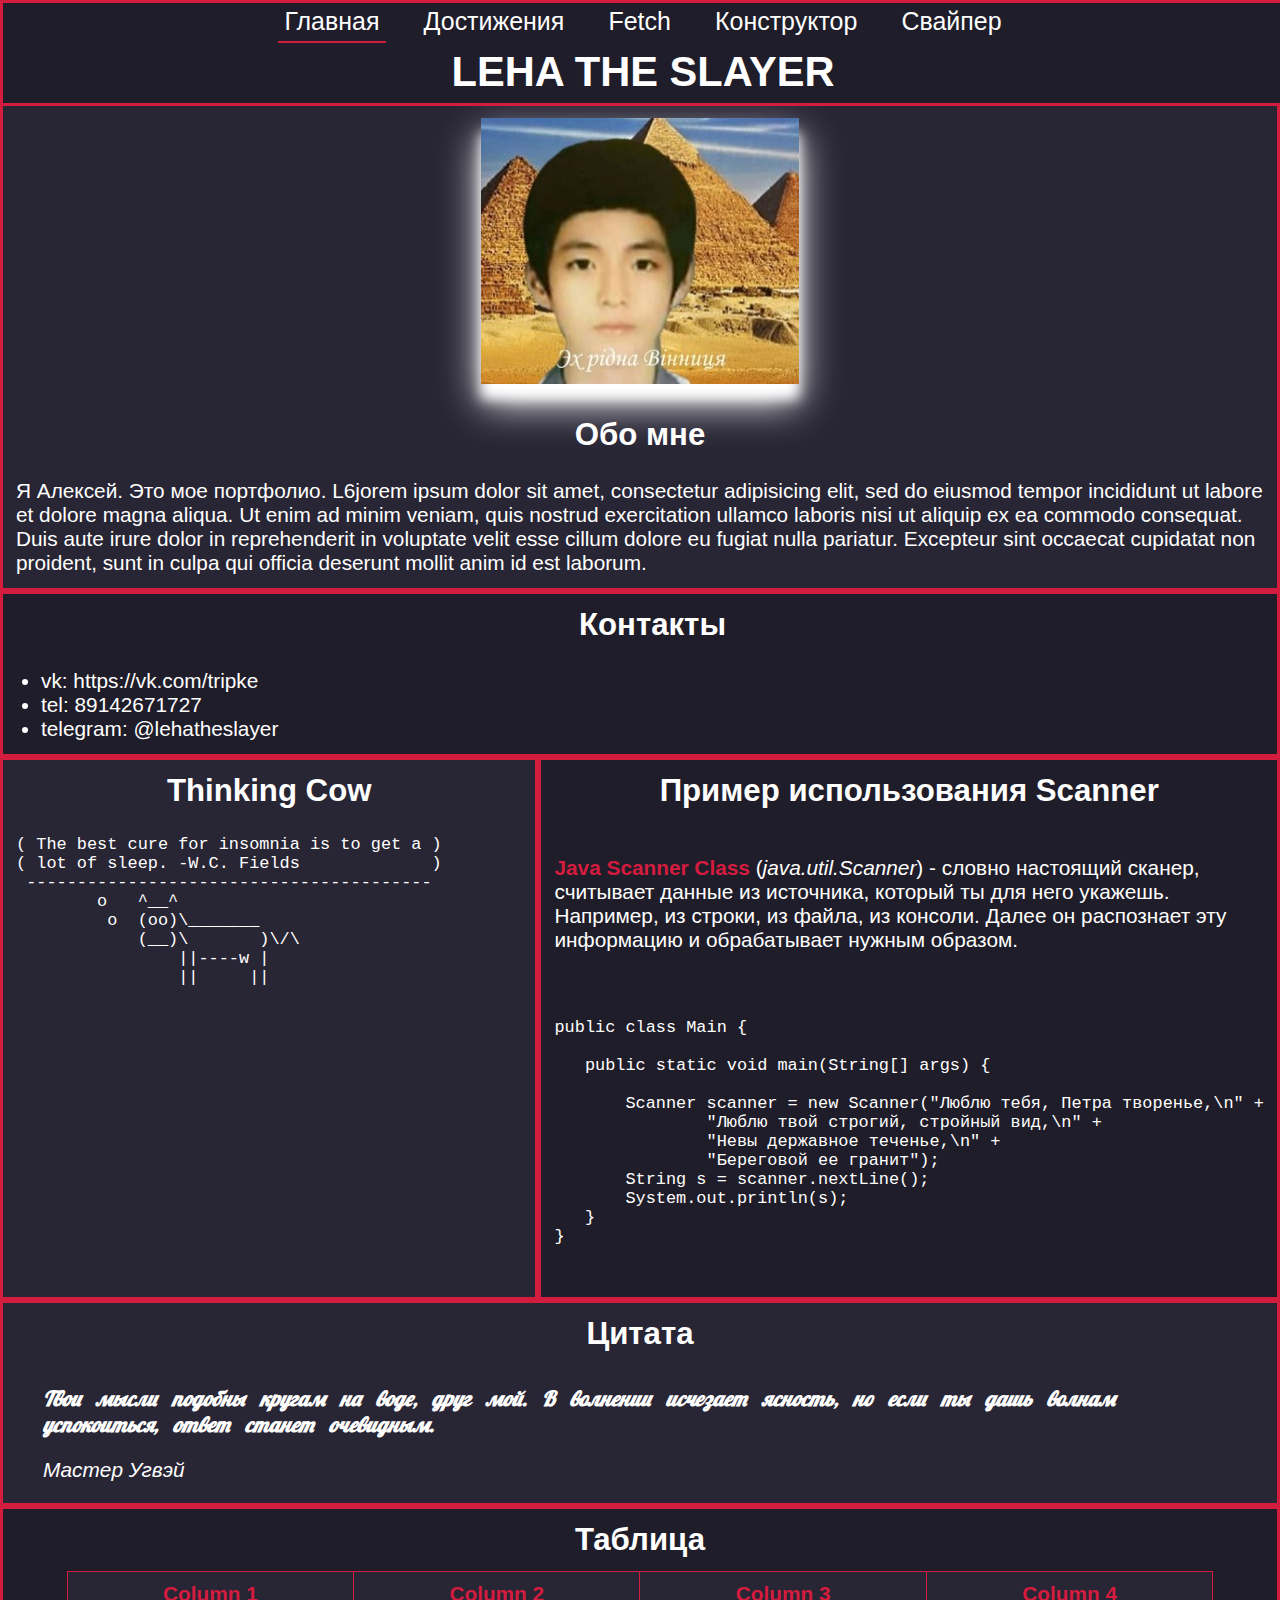
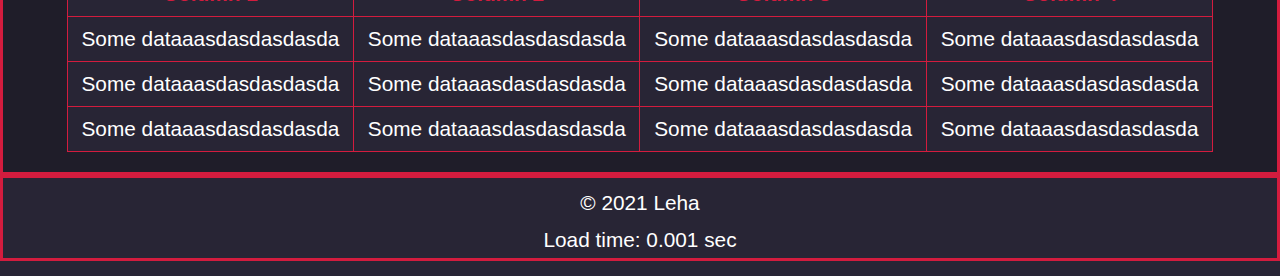
<file: index.html>
<!DOCTYPE html>
<html lang="ru">
   <head>
      <meta charset="utf-8">
      <meta name="keywords" content="портфолио, разработка, программирование, web">
      <meta name="description" content="Портфолио">
      <title>Решетников Алексей</title>
      <script src="scripts/script.js"></script>
      <link rel="stylesheet" href="css/style.css">
      <link rel="stylesheet" href="css/table.css">
      <link rel="preconnect" href="https://fonts.googleapis.com">
      <link rel="preconnect" href="https://fonts.gstatic.com" crossorigin>
      <link href="https://fonts.googleapis.com/css2?family=Lobster&?family=Open+Sans:wght@300&display=swap" rel="stylesheet">
   </head>
   <body>
      <header class="bg_1">
         <div>
            <a class="nav_el" data-nav="nav" href="index.html" id="home">Главная</a>
            <a class="nav_el" data-nav="nav" href="achievements.html" id="achievements">Достижения</a>
            <a class="nav_el" data-nav="nav" href="fetch.html" id="works">Fetch</a>
            <a class="nav_el" data-nav="nav" href="constructor.html" id="constructor">Конструктор</a>
            <a class="nav_el" data-nav="nav" href="swiper.html" id="swiper">Свайпер</a>
         </div>
         <div id="lehatheslayer">
            <h1>LEHA THE SLAYER</h1>
         </div>
      </header>

      <main>
         <section id="about-me" class="bg_2">
            <img src="images/kaifudin.jpg" alt="" class="logo">
            <h2 class="headline">Обо мне</h2>
            <p class="headline">Я Алексей. Это мое портфолио. L6jorem ipsum dolor sit amet, consectetur adipisicing elit, sed do eiusmod tempor incididunt ut labore et dolore magna aliqua. Ut enim ad minim veniam, quis nostrud exercitation ullamco laboris nisi ut aliquip ex ea commodo consequat. Duis aute irure dolor in reprehenderit in voluptate velit esse cillum dolore eu fugiat nulla pariatur. Excepteur sint occaecat cupidatat non proident, sunt in culpa qui officia deserunt mollit anim id est laborum.</p>
         </section>

         <section id="contact" class="bg_1">
            <h2 class="headline">Контакты</h2>
            <ul class="headline">
               <li>vk: <a href="https://vk.com/tripke" target="_blank">https://vk.com/tripke</a></li>
               <li>tel: <a href="tel:+79142671727">89142671727</a></li>
               <li>telegram: <a href="https://t.me/lehatheslayer" target="_blank">@lehatheslayer</a></li>
            </ul>
         </section>

         <div class="horizontal_flex">
            <section id="ascii-art" class="bg_2">
               <h2 class="headline">Thinking Cow</h2>
               <pre class="headline">
( The best cure for insomnia is to get a )
( lot of sleep. -W.C. Fields             )
 ----------------------------------------
        o   ^__^
         o  (oo)\_______
            (__)\       )\/\
                ||----w |
                ||     ||
               </pre>
            </section>

            <section id="code" class="bg_1">
               <h2 class="headline">Пример использования Scanner</h2>
               <div class="headline">
                  <p><strong>Java Scanner Class</strong> (<i>java.util.Scanner</i>) - словно настоящий сканер, считывает данные из источника, который ты для него укажешь.
                     Например, из строки, из файла, из консоли. Далее он распознает эту информацию и обрабатывает нужным образом.</p>
               </div>
               <pre class="headline">
                  <code>
public class Main {

   public static void main(String[] args) {

       Scanner scanner = new Scanner("Люблю тебя, Петра творенье,\n" +
               "Люблю твой строгий, стройный вид,\n" +
               "Невы державное теченье,\n" +
               "Береговой ее гранит");
       String s = scanner.nextLine();
       System.out.println(s);
   }
}
                  </code>
               </pre>
            </section>
         </div>

         <section id="quote" class="bg_2">
            <h2 class="headline">Цитата</h2>
            <blockquote>
               <p>Твои мысли подобны кругам на воде, друг мой. В волнении исчезает ясность, но если ты дашь волнам успокоиться, ответ станет очевидным.</p>
               <cite>Мастер Угвэй</cite>
            </blockquote>
         </section>

         <section id="table" class="bg_1">
            <h2 class="headline">Таблица</h2>
            <div class="table">
               <table>
                  <thead>
                     <tr>
                        <th>
                           Column 1
                        </th>
                        <th>
                           Column 2
                        </th>
                        <th>
                           Column 3
                        </th>
                        <th>
                           Column 4
                        </th>
                     </tr>
                  </thead>
                  <tbody>
                     <tr>
                        <td>Some dataaasdasdasdasda</td>
                        <td>Some dataaasdasdasdasda</td>
                        <td>Some dataaasdasdasdasda</td>
                        <td>Some dataaasdasdasdasda</td>
                     </tr>
                     <tr>
                        <td>Some dataaasdasdasdasda</td>
                        <td>Some dataaasdasdasdasda</td>
                        <td>Some dataaasdasdasdasda</td>
                        <td>Some dataaasdasdasdasda</td>
                     </tr>
                     <tr>
                        <td>Some dataaasdasdasdasda</td>
                        <td>Some dataaasdasdasdasda</td>
                        <td>Some dataaasdasdasdasda</td>
                        <td>Some dataaasdasdasdasda</td>
                     </tr>
                  </tbody>
               </table>
            </div>
         </section>
      </main>

      <footer class="bg_2">
         <p class="headline">&copy; 2021 Leha</p>
      </footer>
   </body>
</html>
</file>
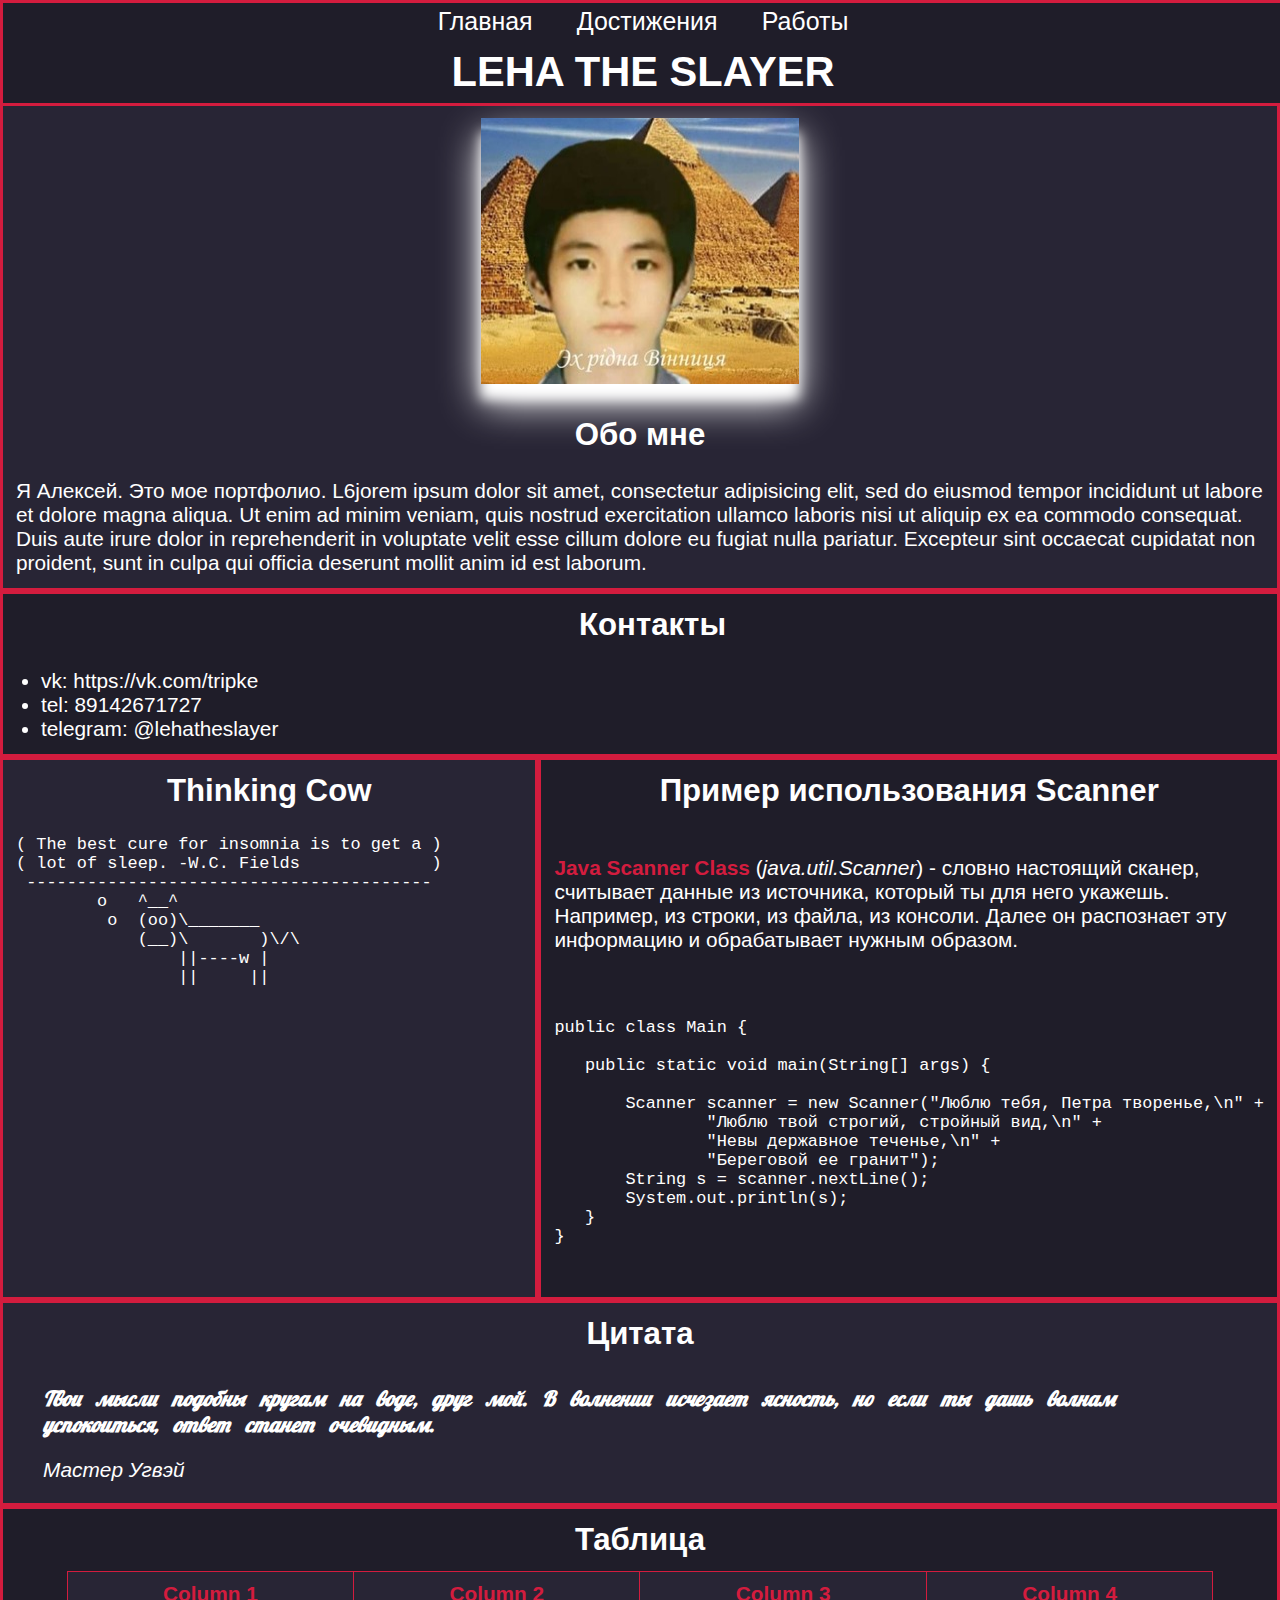
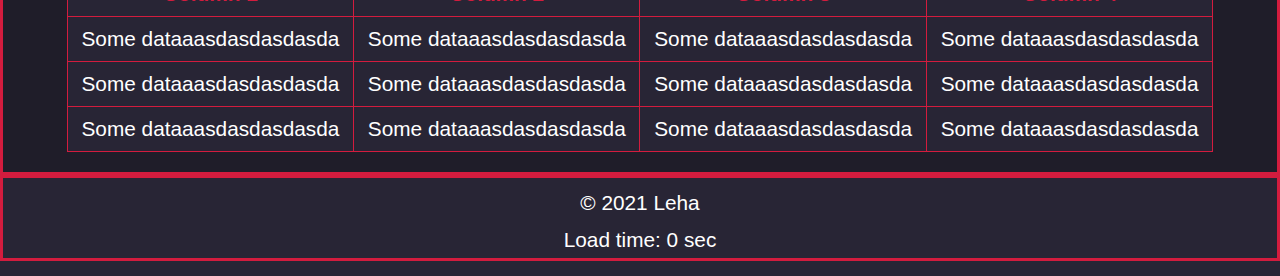
<file: templates/index.html>
<!DOCTYPE html>
<html lang="ru">
   <head>
      <meta charset="utf-8">
      <meta name="keywords" content="портфолио, разработка, программирование, web">
      <meta name="description" content="Портфолио">
      <title>Решетников Алексей</title>
      <script src="../scripts/script.js"></script>
      <link rel="stylesheet" href="../css/style.css">
      <link rel="stylesheet" href="../css/table.css">
      <link rel="preconnect" href="https://fonts.googleapis.com">
      <link rel="preconnect" href="https://fonts.gstatic.com" crossorigin>
      <link href="https://fonts.googleapis.com/css2?family=Lobster&?family=Open+Sans:wght@300&display=swap" rel="stylesheet">
   </head>
   <body>
      <header class="bg_1">
         <div>
            <a class="nav_el" href="index.html" id="home">Главная</a>
            <a class="nav_el" href="achievements.html" id="achievements">Достижения</a>
            <a class="nav_el" href="works.html" id="works">Работы</a>
         </div>
         <div>
            <h1>LEHA THE SLAYER</h1>
         </div>
      </header>

      <main>
         <section id="about-me" class="bg_2">
            <img src="../images/kaifudin.jpg" alt="" class="logo">
            <h2 class="headline">Обо мне</h2>
            <p class="headline">Я Алексей. Это мое портфолио. L6jorem ipsum dolor sit amet, consectetur adipisicing elit, sed do eiusmod tempor incididunt ut labore et dolore magna aliqua. Ut enim ad minim veniam, quis nostrud exercitation ullamco laboris nisi ut aliquip ex ea commodo consequat. Duis aute irure dolor in reprehenderit in voluptate velit esse cillum dolore eu fugiat nulla pariatur. Excepteur sint occaecat cupidatat non proident, sunt in culpa qui officia deserunt mollit anim id est laborum.</p>
         </section>

         <section id="contact" class="bg_1">
            <h2 class="headline">Контакты</h2>
            <ul class="headline">
               <li>vk: <a href="https://vk.com/tripke" target="_blank">https://vk.com/tripke</a></li>
               <li>tel: <a href="tel:+79142671727">89142671727</a></li>
               <li>telegram: <a href="https://t.me/lehatheslayer" target="_blank">@lehatheslayer</a></li>
            </ul>
         </section>

         <div class="horizontal_flex">
            <section id="ascii-art" class="bg_2">
               <h2 class="headline">Thinking Cow</h2>
               <pre class="headline">
( The best cure for insomnia is to get a )
( lot of sleep. -W.C. Fields             )
 ----------------------------------------
        o   ^__^
         o  (oo)\_______
            (__)\       )\/\
                ||----w |
                ||     ||
               </pre>
            </section>

            <section id="code" class="bg_1">
               <h2 class="headline">Пример использования Scanner</h2>
               <div class="headline">
                  <p><strong>Java Scanner Class</strong> (<i>java.util.Scanner</i>) - словно настоящий сканер, считывает данные из источника, который ты для него укажешь.
                     Например, из строки, из файла, из консоли. Далее он распознает эту информацию и обрабатывает нужным образом.</p>
               </div>
               <pre class="headline">
                  <code>
public class Main {

   public static void main(String[] args) {

       Scanner scanner = new Scanner("Люблю тебя, Петра творенье,\n" +
               "Люблю твой строгий, стройный вид,\n" +
               "Невы державное теченье,\n" +
               "Береговой ее гранит");
       String s = scanner.nextLine();
       System.out.println(s);
   }
}
                  </code>
               </pre>
            </section>
         </div>

         <section id="quote" class="bg_2">
            <h2 class="headline">Цитата</h2>
            <blockquote>
               <p>Твои мысли подобны кругам на воде, друг мой. В волнении исчезает ясность, но если ты дашь волнам успокоиться, ответ станет очевидным.</p>
               <cite>Мастер Угвэй</cite>
            </blockquote>
         </section>

         <section id="table" class="bg_1">
            <h2 class="headline">Таблица</h2>
            <div class="table">
               <table>
                  <thead>
                     <tr>
                        <th>
                           Column 1
                        </th>
                        <th>
                           Column 2
                        </th>
                        <th>
                           Column 3
                        </th>
                        <th>
                           Column 4
                        </th>
                     </tr>
                  </thead>
                  <tbody>
                     <tr>
                        <td>Some dataaasdasdasdasda</td>
                        <td>Some dataaasdasdasdasda</td>
                        <td>Some dataaasdasdasdasda</td>
                        <td>Some dataaasdasdasdasda</td>
                     </tr>
                     <tr>
                        <td>Some dataaasdasdasdasda</td>
                        <td>Some dataaasdasdasdasda</td>
                        <td>Some dataaasdasdasdasda</td>
                        <td>Some dataaasdasdasdasda</td>
                     </tr>
                     <tr>
                        <td>Some dataaasdasdasdasda</td>
                        <td>Some dataaasdasdasdasda</td>
                        <td>Some dataaasdasdasdasda</td>
                        <td>Some dataaasdasdasdasda</td>
                     </tr>
                  </tbody>
               </table>
            </div>
         </section>
      </main>

      <footer class="bg_2">
         <p class="headline">&copy; 2021 Leha</p>
      </footer>
   </body>
</html>
</file>
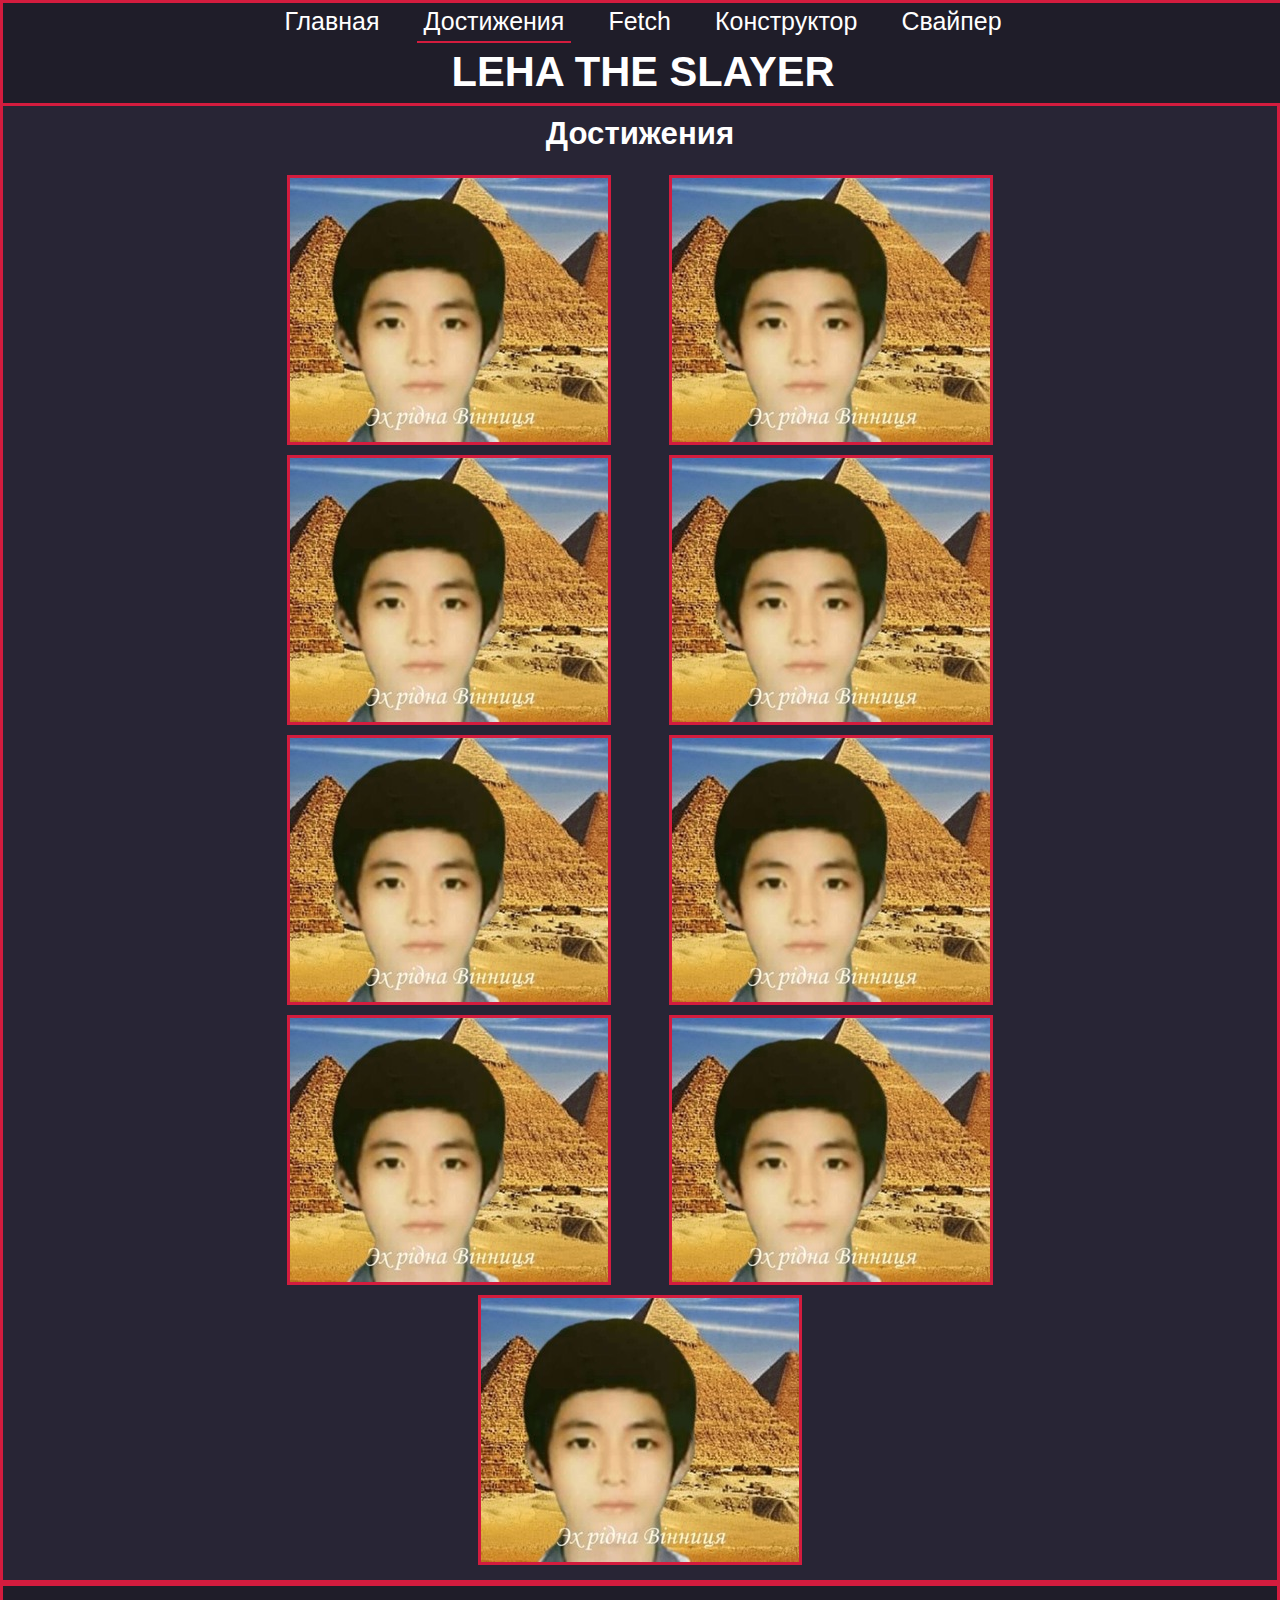
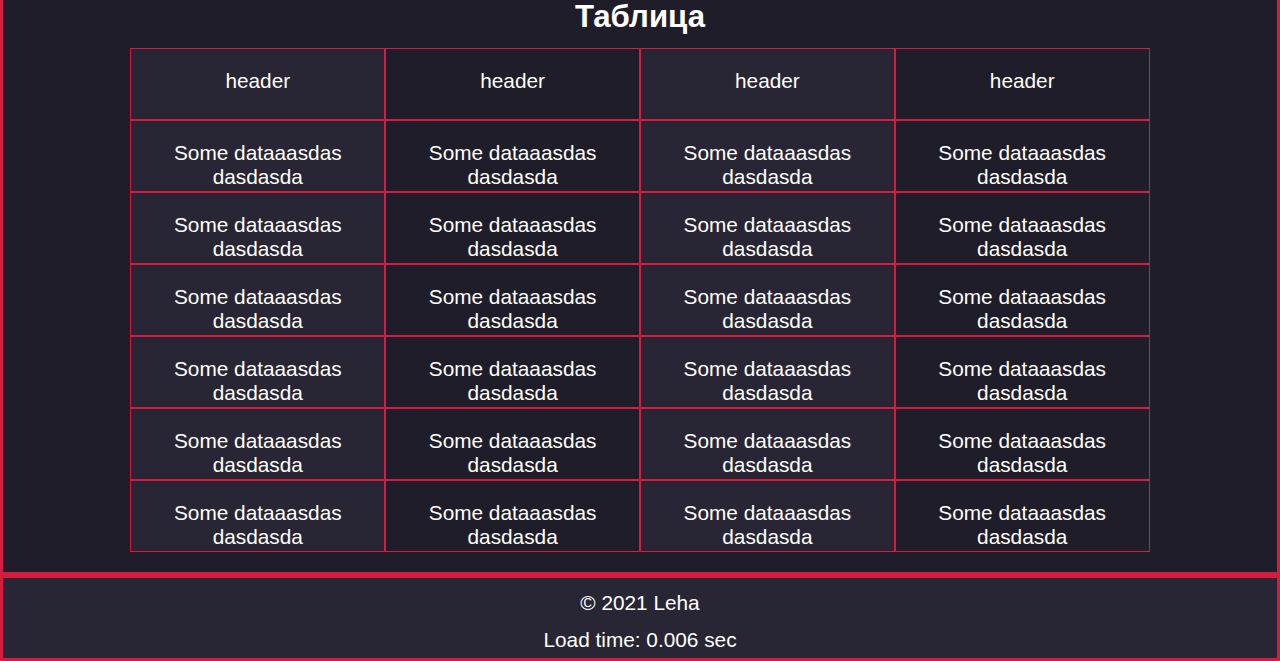
<file: achievements.html>
<!DOCTYPE html>
<html lang="ru">
   <head>
      <meta charset="utf-8">
      <meta name="keywords" content="портфолио, разработка, программирование, web">
      <meta name="description" content="Портфолио">
      <title>Решетников Алексей</title>
      <script src="scripts/script.js"></script>
      <link rel="stylesheet" href="css/style.css">
      <link rel="stylesheet" href="css/anothertable.css">
      <link rel="preconnect" href="https://fonts.googleapis.com">
      <link rel="preconnect" href="https://fonts.gstatic.com" crossorigin>
      <link href="https://fonts.googleapis.com/css2?family=Lobster&?family=Open+Sans:wght@300&display=swap" rel="stylesheet">
   </head>
   <body>
      <header class="bg_1">
         <div>
            <a class="nav_el" data-nav="nav" href="index.html" id="home">Главная</a>
            <a class="nav_el" data-nav="nav" href="achievements.html" id="achievements">Достижения</a>
            <a class="nav_el" data-nav="nav" href="fetch.html" id="works">Fetch</a>
            <a class="nav_el" data-nav="nav" href="constructor.html" id="constructor">Конструктор</a>
            <a class="nav_el" data-nav="nav" href="swiper.html" id="swiper">Свайпер</a>
         </div>
         <div>
            <h1>LEHA THE SLAYER</h1>
         </div>
      </header>

      <main>
         <section class="bg_2">
            <h2 class="headline">Достижения</h2>

            <div class="gallery">
               <img src="images/kaifudin.jpg" class="gallery_item">
               <img src="images/kaifudin.jpg" class="gallery_item">
               <img src="images/kaifudin.jpg" class="gallery_item">
               <img src="images/kaifudin.jpg" class="gallery_item">
               <img src="images/kaifudin.jpg" class="gallery_item">
               <img src="images/kaifudin.jpg" class="gallery_item">
               <img src="images/kaifudin.jpg" class="gallery_item">
               <img src="images/kaifudin.jpg" class="gallery_item">
               <img src="images/kaifudin.jpg" class="gallery_item">
            </div>
         </section>

          <section id="table" class="bg_1">
            <h2 class="headline">Таблица</h2>
            <!-- <div class="table">
               <table>
                  <thead>
                     <tr>
                        <th>
                           Column 1
                        </th>
                        <th>
                           Column 2
                        </th>
                        <th>
                           Column 3
                        </th>
                        <th>
                           Column 4
                        </th>
                     </tr>
                  </thead>
                  <tbody>
                     <tr>
                        <td>Some dataaasdasdasdasda</td>
                        <td>Some dataaasdasdasdasda</td>
                        <td>Some dataaasdasdasdasda</td>
                        <td>Some dataaasdasdasdasda</td>
                     </tr>
                     <tr>
                        <td>Some dataaasdasdasdasda</td>
                        <td>Some dataaasdasdasdasda</td>
                        <td>Some dataaasdasdasdasda</td>
                        <td>Some dataaasdasdasdasda</td>
                     </tr>
                     <tr>
                        <td>Some dataaasdasdasdasda</td>
                        <td>Some dataaasdasdasdasda</td>
                        <td>Some dataaasdasdasdasda</td>
                        <td>Some dataaasdasdasdasda</td>
                     </tr>
                     <tr>
                        <td>Some dataaasdasdasdasda</td>
                        <td>Some dataaasdasdasdasda</td>
                        <td>Some dataaasdasdasdasda</td>
                        <td>Some dataaasdasdasdasda</td>
                     </tr>
                     <tr>
                        <td>Some dataaasdasdasdasda</td>
                        <td>Some dataaasdasdasdasda</td>
                        <td>Some dataaasdasdasdasda</td>
                        <td>Some dataaasdasdasdasda</td>
                     </tr>
                     <tr>
                        <td>Some dataaasdasdasdasda</td>
                        <td>Some dataaasdasdasdasda</td>
                        <td>Some dataaasdasdasdasda</td>
                        <td>Some dataaasdasdasdasda</td>
                     </tr>
                  </tbody>
               </table>
            </div> -->

            <div class="table">
                  <div class="table_element">header</div>
                  <div class="table_element">header</div>
                  <div class="table_element">header</div>
                  <div class="table_element">header</div>
                  <div class="table_element">Some dataaasdas dasdasda</div>
                  <div class="table_element">Some dataaasdas dasdasda</div>
                  <div class="table_element">Some dataaasdas dasdasda</div>
                  <div class="table_element">Some dataaasdas dasdasda</div>
                  <div class="table_element">Some dataaasdas dasdasda</div>
                  <div class="table_element">Some dataaasdas dasdasda</div>
                  <div class="table_element">Some dataaasdas dasdasda</div>
                  <div class="table_element">Some dataaasdas dasdasda</div>
                  <div class="table_element">Some dataaasdas dasdasda</div>
                  <div class="table_element">Some dataaasdas dasdasda</div>
                  <div class="table_element">Some dataaasdas dasdasda</div>
                  <div class="table_element">Some dataaasdas dasdasda</div>
                  <div class="table_element">Some dataaasdas dasdasda</div>
                  <div class="table_element">Some dataaasdas dasdasda</div>
                  <div class="table_element">Some dataaasdas dasdasda</div>
                  <div class="table_element">Some dataaasdas dasdasda</div>
                  <div class="table_element">Some dataaasdas dasdasda</div>
                  <div class="table_element">Some dataaasdas dasdasda</div>
                  <div class="table_element">Some dataaasdas dasdasda</div>
                  <div class="table_element">Some dataaasdas dasdasda</div>
                  <div class="table_element">Some dataaasdas dasdasda</div>
                  <div class="table_element">Some dataaasdas dasdasda</div>
                  <div class="table_element">Some dataaasdas dasdasda</div>
                  <div class="table_element">Some dataaasdas dasdasda</div>
               </div>
            </div>
         </section>
      </main>

      <footer class="bg_2">
         <p class="headline">&copy; 2021 Leha</p>
      </footer>
   </body>
</html>
</file>
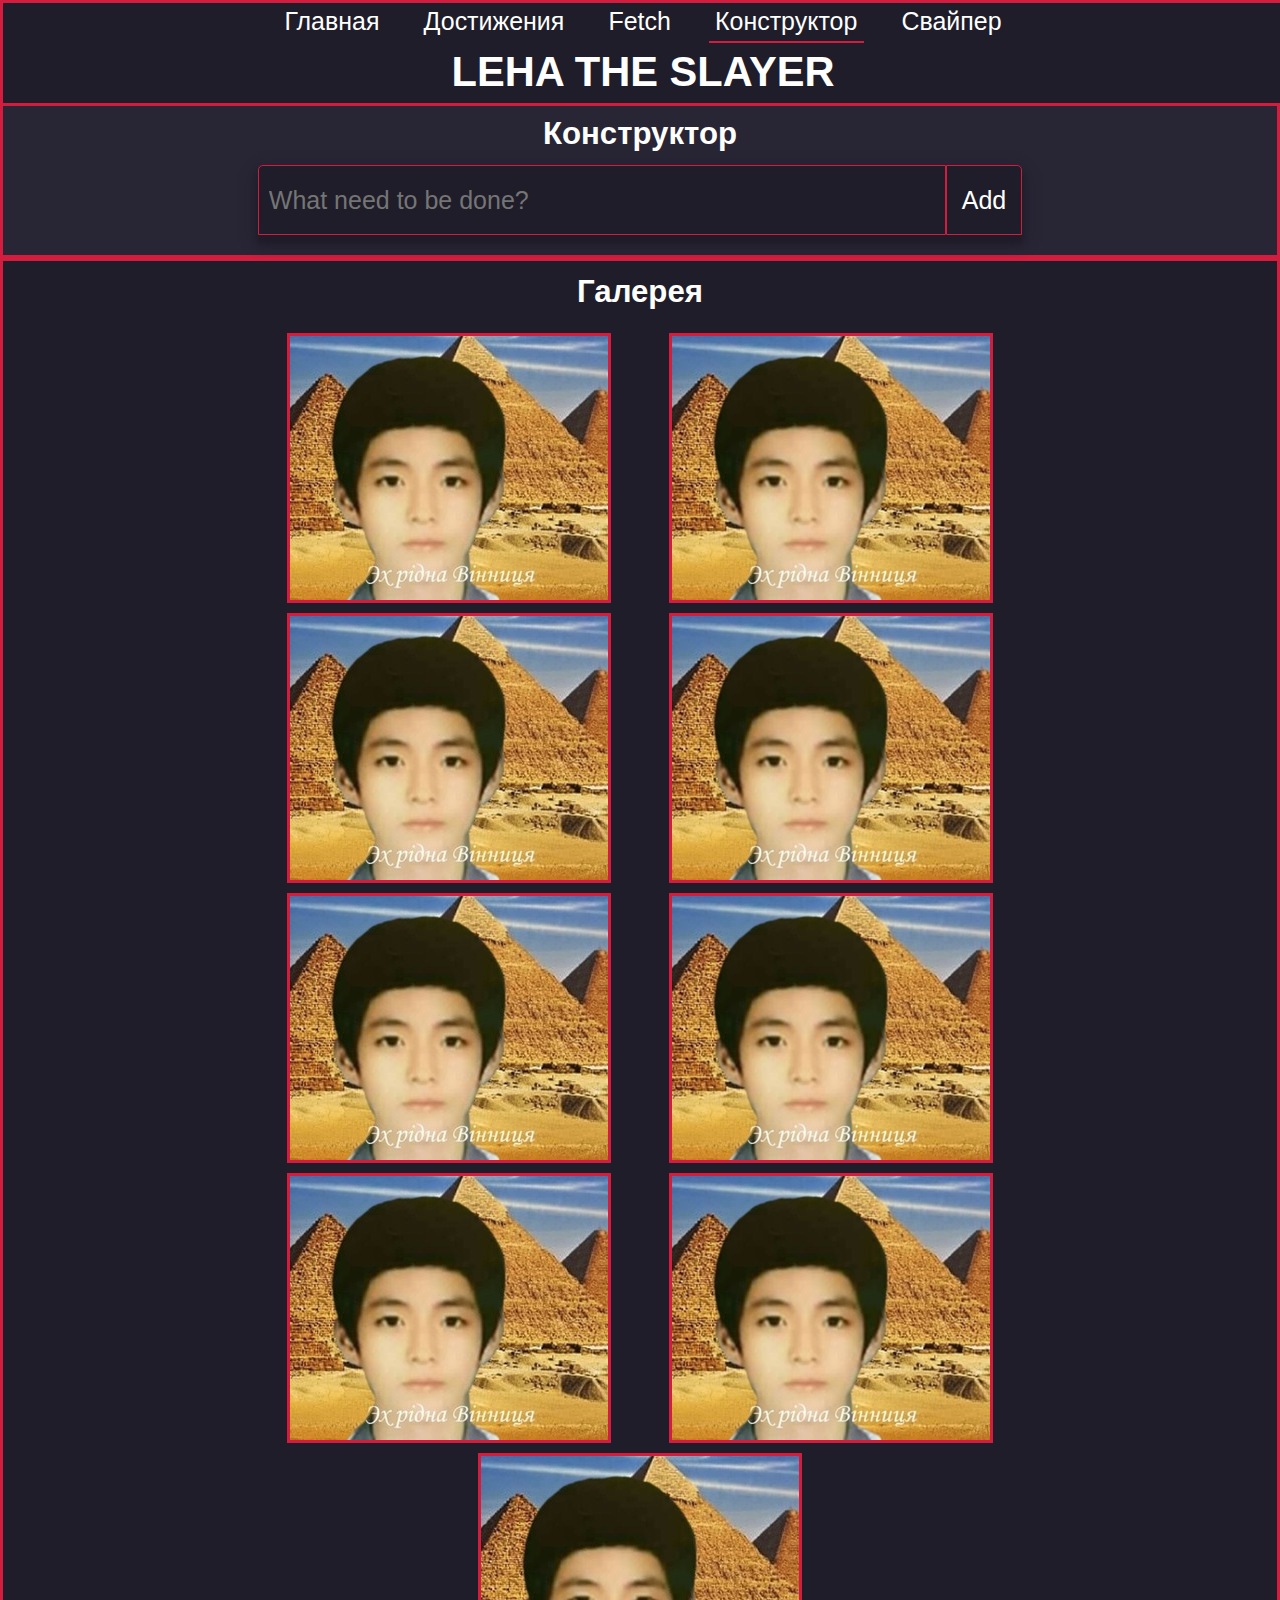
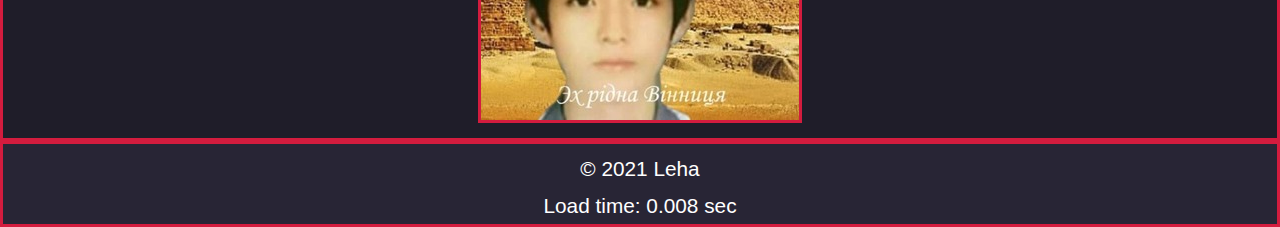
<file: constructor.html>
<!DOCTYPE html>
<html lang="ru">
   <head>
      <meta charset="utf-8">
      <meta name="keywords" content="портфолио, разработка, программирование, web">
      <meta name="description" content="Портфолио">
      <title>Решетников Алексей</title>
      <script src="scripts/script.js"></script>
      <script src="scripts/constructor.js"></script>
      <link rel="stylesheet" href="css/style.css">
      <link rel="stylesheet" href="css/constructor.css">
      <link rel="preconnect" href="https://fonts.googleapis.com">
      <link rel="preconnect" href="https://fonts.gstatic.com" crossorigin>
      <link href="https://fonts.googleapis.com/css2?family=Lobster&?family=Open+Sans:wght@300&display=swap" rel="stylesheet">
   </head>
   <body>
      <header class="bg_1">
         <div>
            <a class="nav_el" data-nav="nav" href="index.html" id="home">Главная</a>
            <a class="nav_el" data-nav="nav" href="achievements.html" id="achievements">Достижения</a>
            <a class="nav_el" data-nav="nav" href="fetch.html" id="works">Fetch</a>
            <a class="nav_el" data-nav="nav" href="constructor.html" id="constructor">Конструктор</a>
            <a class="nav_el" data-nav="nav" href="swiper.html" id="swiper">Свайпер</a>
         </div>
         <div>
            <h1>LEHA THE SLAYER</h1>
         </div>
      </header>

      <main>
         <section class="bg_2">
            <h2 class="headline">Конструктор</h2>

            <div class="constructor center">
               <div class="form_container">
                  <form action="#" onsubmit="addEl(); return false;">
                     <input type="text" placeholder="What need to be done?" id="todo">
                     <input type="submit" value="Add" id="todo_btn" class="del">
                  </form>
               </div>

               <div id="constructor_result">

               </div>
            </div>

         </section>

         <section class="bg_1">
            <h2 class="headline">Галерея</h2>

            <div class="gallery">
               <img src="images/kaifudin.jpg" class="gallery_item">
               <img src="images/kaifudin.jpg" class="gallery_item">
               <img src="images/kaifudin.jpg" class="gallery_item">
               <img src="images/kaifudin.jpg" class="gallery_item">
               <img src="images/kaifudin.jpg" class="gallery_item">
               <img src="images/kaifudin.jpg" class="gallery_item">
               <img src="images/kaifudin.jpg" class="gallery_item">
               <img src="images/kaifudin.jpg" class="gallery_item">
               <img src="images/kaifudin.jpg" class="gallery_item">
            </div>
         </section>
      </main>

      <footer class="bg_2">
         <p class="headline">&copy; 2021 Leha</p>
      </footer>

      <template id="constructor_template">
         <div class="element">
            <input type="checkbox" onclick="changeStatus(this)">
            <p id="text"></p>
            <a class="delete_button" onclick="deleteNode(this)">X</a>
         </div>
      </template>
   </body>
</html>
</file>
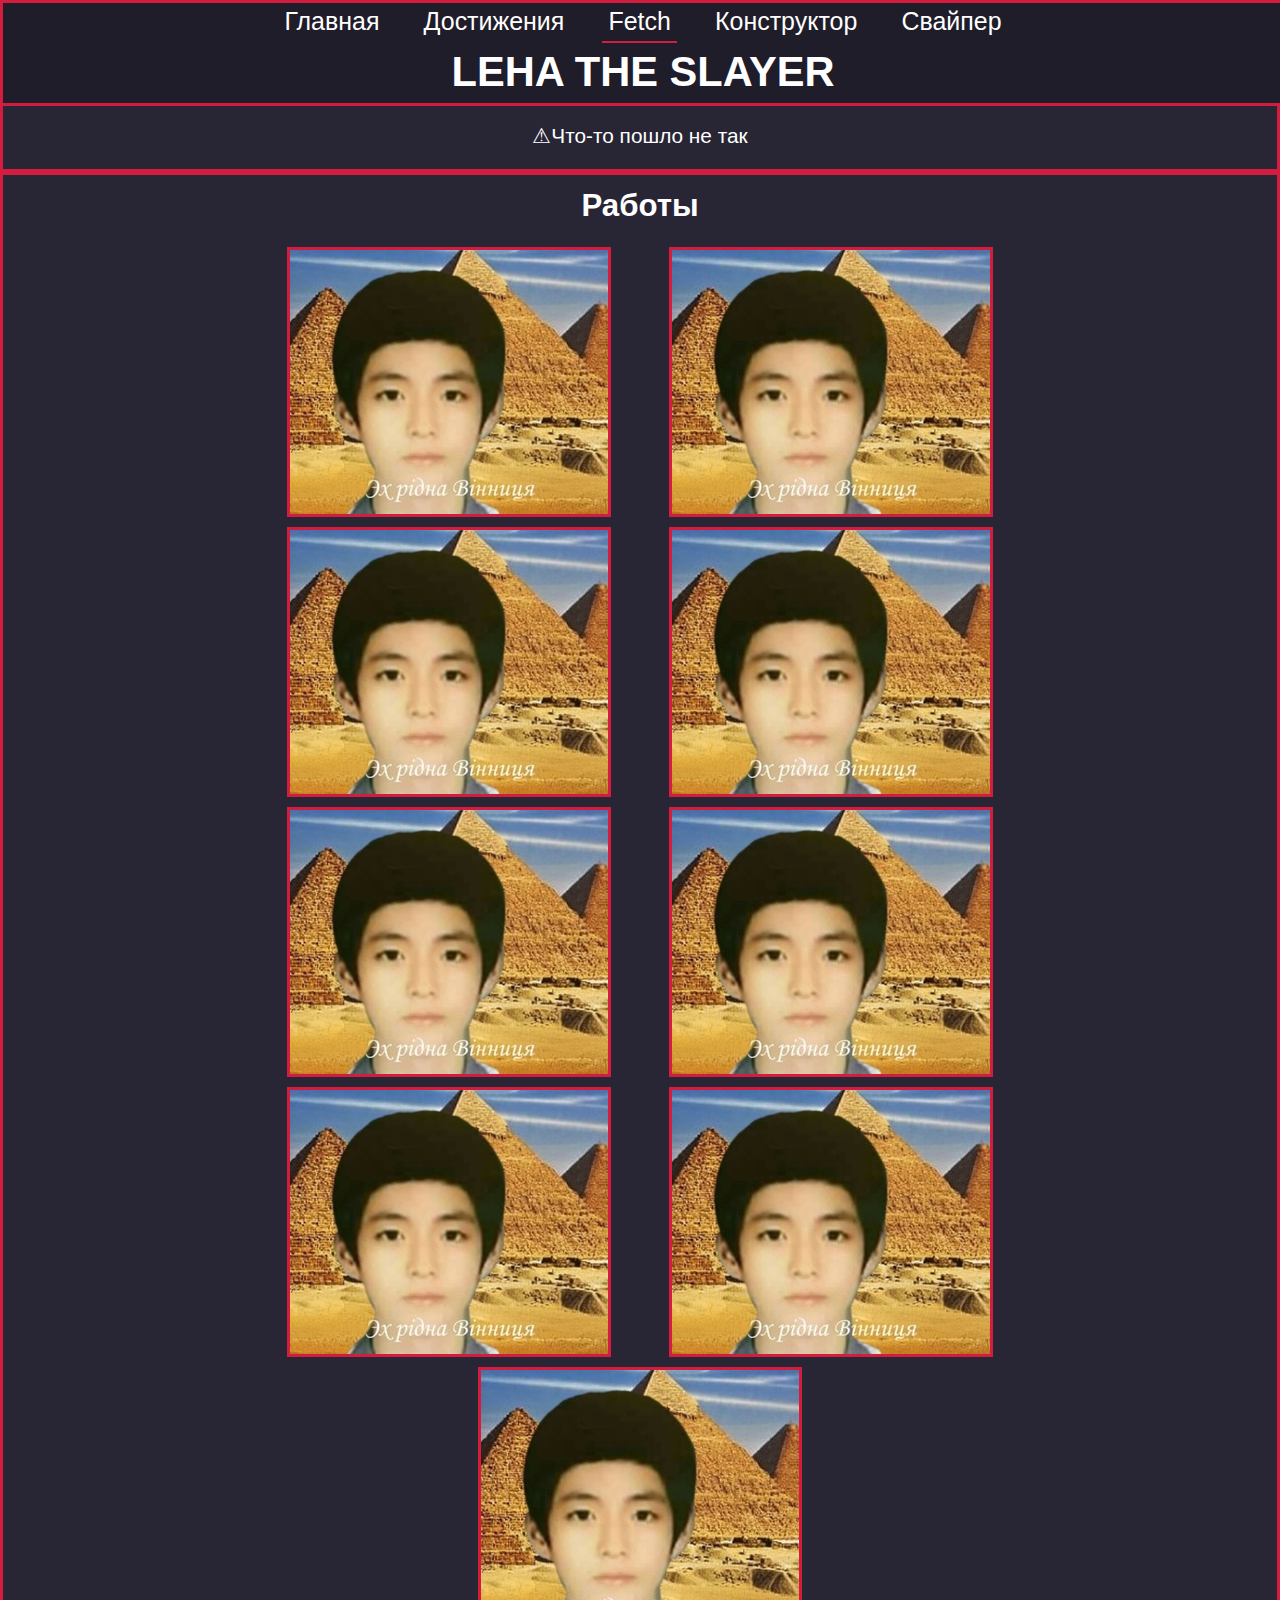
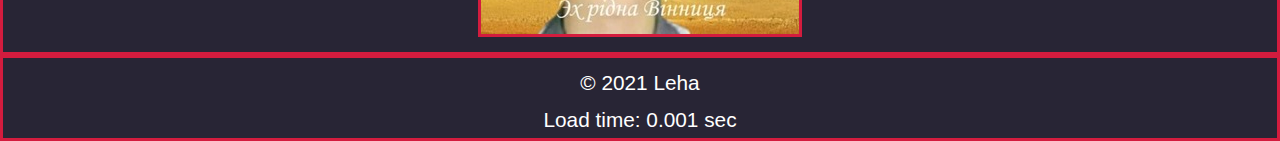
<file: fetch.html>
<!DOCTYPE html>
<html lang="ru">
   <head>
      <meta charset="utf-8">
      <meta name="keywords" content="портфолио, разработка, программирование, web">
      <meta name="description" content="Портфолио">
      <title>Решетников Алексей</title>
      <script src="scripts/script.js"></script>
      <script src="scripts/fetch.js"></script>
      <link rel="stylesheet" href="css/style.css">
      <link rel="stylesheet" href="css/loader.css">
      <link rel="preconnect" href="https://fonts.googleapis.com">
      <link rel="preconnect" href="https://fonts.gstatic.com" crossorigin>
      <link href="https://fonts.googleapis.com/css2?family=Lobster&?family=Open+Sans:wght@300&display=swap" rel="stylesheet">
   </head>
   <body>
      <header class="bg_1">
         <div>
            <a class="nav_el" data-nav="nav" href="index.html" id="home">Главная</a>
            <a class="nav_el" data-nav="nav" href="achievements.html" id="achievements">Достижения</a>
            <a class="nav_el" data-nav="nav" href="fetch.html" id="works">Fetch</a>
            <a class="nav_el" data-nav="nav" href="constructor.html" id="constructor">Конструктор</a>
            <a class="nav_el" data-nav="nav" href="swiper.html" id="swiper">Свайпер</a>
         </div>
         <div>
            <h1>LEHA THE SLAYER</h1>
         </div>
      </header>

      <main>
         <section class="bg_2">
            <div id="result"></div>
         </section>
         <section class="bg_2">
            <h2 class="headline">Работы</h2>

            <div class="gallery">
               <img src="images/kaifudin.jpg" class="gallery_item">
               <img src="images/kaifudin.jpg" class="gallery_item">
               <img src="images/kaifudin.jpg" class="gallery_item">
               <img src="images/kaifudin.jpg" class="gallery_item">
               <img src="images/kaifudin.jpg" class="gallery_item">
               <img src="images/kaifudin.jpg" class="gallery_item">
               <img src="images/kaifudin.jpg" class="gallery_item">
               <img src="images/kaifudin.jpg" class="gallery_item">
               <img src="images/kaifudin.jpg" class="gallery_item">
            </div>
         </section>
      </main>

      <footer class="bg_2">
         <p class="headline">&copy; 2021 Leha</p>
      </footer>
   </body>
</html>
</file>
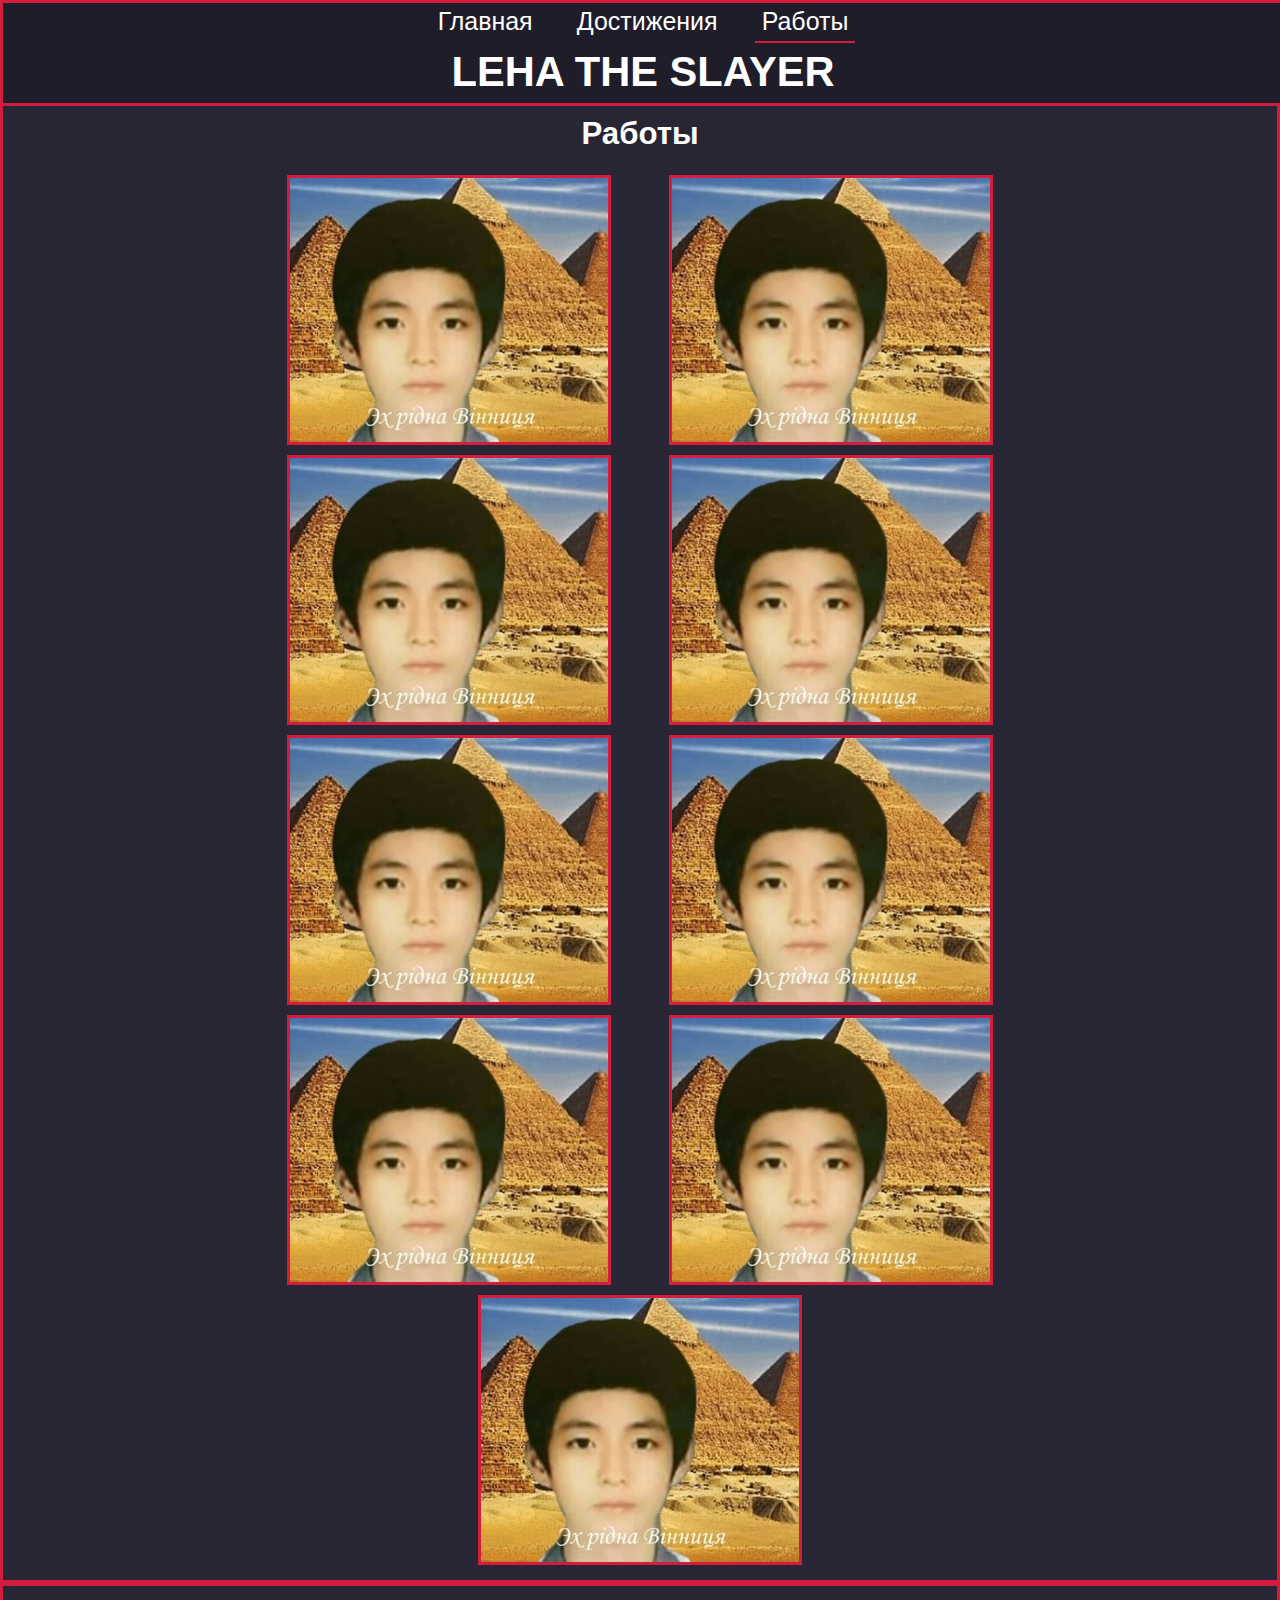
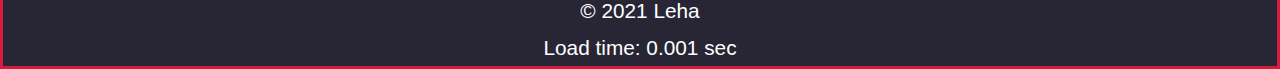
<file: works.html>
<!DOCTYPE html>
<html lang="ru">
   <head>
      <meta charset="utf-8">
      <meta name="keywords" content="портфолио, разработка, программирование, web">
      <meta name="description" content="Портфолио">
      <title>Решетников Алексей</title>
      <script src="scripts/script.js"></script>
      <link rel="stylesheet" href="css/style.css">
      <link rel="preconnect" href="https://fonts.googleapis.com">
      <link rel="preconnect" href="https://fonts.gstatic.com" crossorigin>
      <link href="https://fonts.googleapis.com/css2?family=Lobster&?family=Open+Sans:wght@300&display=swap" rel="stylesheet">
   </head>
   <body>
      <header class="bg_1">
         <div>
            <a class="nav_el" data-nav="nav" href="index.html" id="home">Главная</a>
            <a class="nav_el" data-nav="nav" href="achievements.html" id="achievements">Достижения</a>
            <a class="nav_el" data-nav="nav" href="works.html" id="works">Работы</a>
         </div>
         <div>
            <h1>LEHA THE SLAYER</h1>
         </div>
      </header>

      <main>
         <section class="bg_2">
            <h2 class="headline">Работы</h2>

            <div class="gallery">
               <img src="images/kaifudin.jpg" class="gallery_item">
               <img src="images/kaifudin.jpg" class="gallery_item">
               <img src="images/kaifudin.jpg" class="gallery_item">
               <img src="images/kaifudin.jpg" class="gallery_item">
               <img src="images/kaifudin.jpg" class="gallery_item">
               <img src="images/kaifudin.jpg" class="gallery_item">
               <img src="images/kaifudin.jpg" class="gallery_item">
               <img src="images/kaifudin.jpg" class="gallery_item">
               <img src="images/kaifudin.jpg" class="gallery_item">
            </div>
         </section>
      </main>

      <footer class="bg_2">
         <p class="headline">&copy; 2021 Leha</p>
      </footer>
   </body>
</html>
</file>
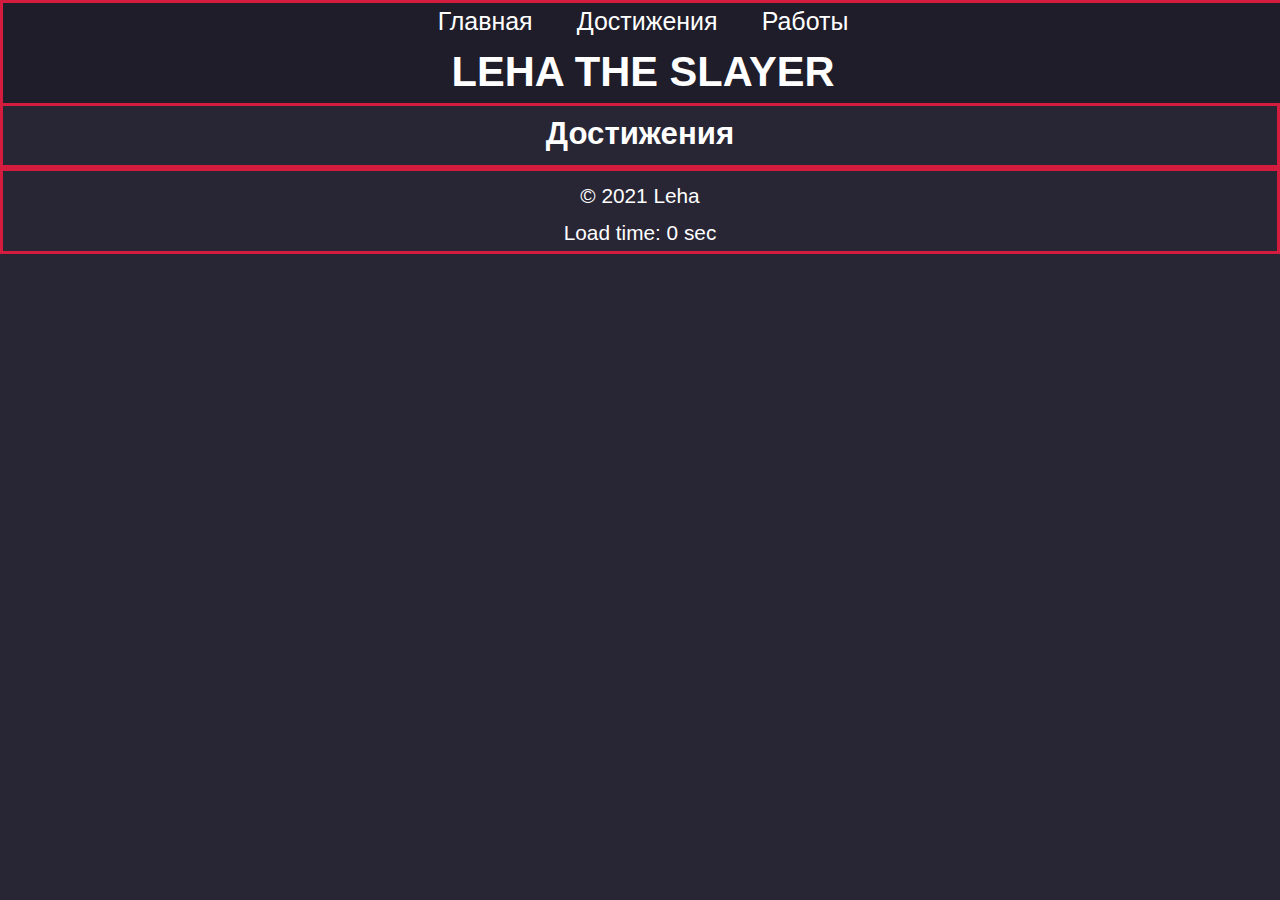
<file: templates/achievements.html>
<!DOCTYPE html>
<html lang="ru">
   <head>
      <meta charset="utf-8">
      <meta name="keywords" content="портфолио, разработка, программирование, web">
      <meta name="description" content="Портфолио">
      <title>Решетников Алексей</title>
      <script src="../scripts/script.js"></script>
      <link rel="stylesheet" href="../css/style.css">
      <link rel="preconnect" href="https://fonts.googleapis.com">
      <link rel="preconnect" href="https://fonts.gstatic.com" crossorigin>
      <link href="https://fonts.googleapis.com/css2?family=Lobster&?family=Open+Sans:wght@300&display=swap" rel="stylesheet">
   </head>
   <body>
      <header class="bg_1">
         <div>
            <a class="nav_el" href="index.html" id="home">Главная</a>
            <a class="nav_el" href="achievements.html" id="achievements">Достижения</a>
            <a class="nav_el" href="works.html" id="works">Работы</a>
         </div>
         <div>
            <h1>LEHA THE SLAYER</h1>
         </div>
      </header>

      <main>
         <section class="bg_2">
            <h2 class="headline">Достижения</h2>
         </section>
      </main>

      <footer class="bg_2">
         <p class="headline">&copy; 2021 Leha</p>
      </footer>
   </body>
</html>
</file>
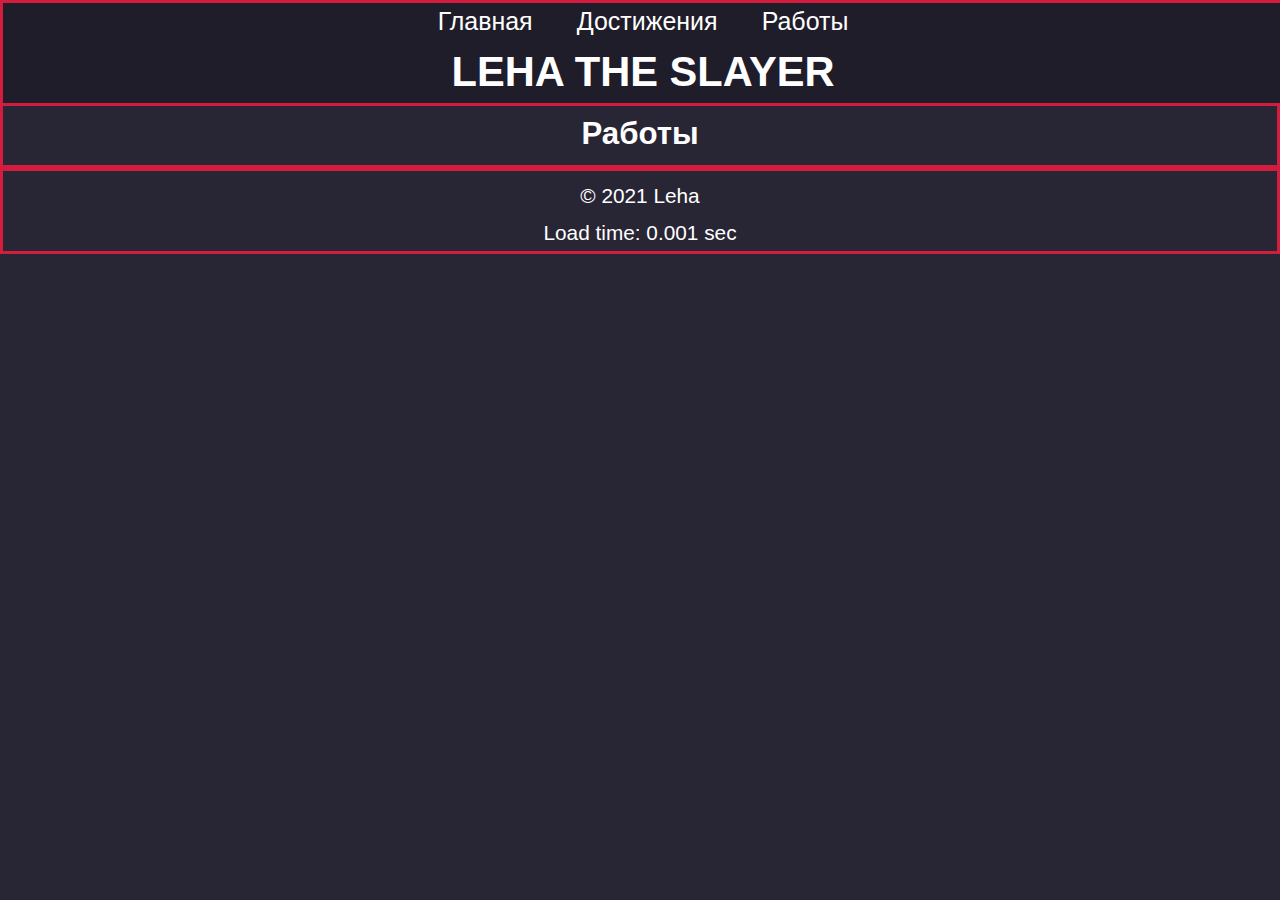
<file: templates/works.html>
<!DOCTYPE html>
<html lang="ru">
   <head>
      <meta charset="utf-8">
      <meta name="keywords" content="портфолио, разработка, программирование, web">
      <meta name="description" content="Портфолио">
      <title>Решетников Алексей</title>
      <script src="../scripts/script.js"></script>
      <link rel="stylesheet" href="../css/style.css">
      <link rel="preconnect" href="https://fonts.googleapis.com">
      <link rel="preconnect" href="https://fonts.gstatic.com" crossorigin>
      <link href="https://fonts.googleapis.com/css2?family=Lobster&?family=Open+Sans:wght@300&display=swap" rel="stylesheet">
   </head>
   <body>
      <header class="bg_1">
         <div>
            <a class="nav_el" href="index.html" id="home">Главная</a>
            <a class="nav_el" href="achievements.html" id="achievements">Достижения</a>
            <a class="nav_el" href="works.html" id="works">Работы</a>
         </div>
         <div>
            <h1>LEHA THE SLAYER</h1>
         </div>
      </header>

      <main>
         <section class="bg_2">
            <h2 class="headline">Работы</h2>
         </section>
      </main>

      <footer class="bg_2">
         <p class="headline">&copy; 2021 Leha</p>
      </footer>
   </body>
</html>
</file>
<file: css/style.css>
body {
   padding: 0;
   margin: 0;
   color: #ffffff;
   font-size: 130%;
   font-family: 'Open Sans', sans-serif;
   white-space: inherit;
   background: #282535;
   position: relative;
}

header {
   position: fixed;
   left: 0;
   top: 0;
   width: 100%;
   height: 100px;
   z-index: 5;
}

footer {
   /* position: absolute; */
   /* bottom: 0; */
   /* width: 100%; */
   height: 80px;
   text-align: center;
}

/* body::after {
   content: "";
   display: block;
   height: 80px;
} */

header div {
   text-align: center;
}

main {
   margin-top: 100px;
   display: flex;
   flex-direction: column;
}

.nav_el {
   font-size: 120%;
   line-height: 150%;
   padding: 0.5%;
   margin: 1%;
   text-transform: capitalize;
}

.logo {
   width: 318px;
   height: 266px;
   display: block;
   margin-left: auto;
   margin-right: auto;
   margin-top: 15px;
   box-shadow: 0 19px 38px #ffffff, 0 15px 12px #ffffff;
   margin-bottom: 20px;
}

header h1 {
   margin: 0;
   padding: 8px;
}

#contact {
   padding-left: 25px;
}

.headline {
   margin: 0;
   padding: 13px;
}

.bg_1 {
   background: #1f1d29;
}

.bg_2 {
   background: #282535;
}

blockquote p {
   font-family: 'Lobster', cursive;
   word-spacing: 10px;
   font-weight: bold;
   font-style: oblique;
}

strong {
   color: #d31c3e;
}

h2 {
   text-align: center;
}

a {
    outline: none;
    text-decoration: none;
}
a:link {
    color: #ffffff;
}
a:visited {
    color: #ffffff;
}
a:focus {
    background: #d31c3e
}
a:hover {
    background: #d31c3e
}

section, header, footer {
   border: solid #d31c3e;
}

.indian_programming {
   text-align: center;
}


@media screen and (max-width:1200px) {
   #code {
      display: none;
   }

   header {
      font-size: 80%;
      height: 80px;
   }

   main {
      margin-top: 80px;
   }
}

#ascii-art, #code {
   width:100%
}

.horizontal_flex {
   display: flex;
   flex-direction: row;
}

@media screen and (max-width: 500px) {
   #ascii-art {
      display: none;
   }
}

@media screen and (max-width: 350px) {
   .logo {
      display: none;
   }

   #lehatheslayer {
      display: none;
   }
}

.gallery {
   margin-left: auto;
   margin-right: auto;
   width: 60%;
   display: flex;
   flex-direction: row;
   flex-wrap: wrap;

   margin-bottom: 15px;
}

.gallery_item {
   margin-left: auto;
   margin-right: auto;

   margin-top: 10px;
   border: solid #d31c3e;
}

.gallery_item:hover {
   box-shadow: 0 19px 38px #ffffff, 0 15px 12px #ffffff;
}

.current_page {
   border-bottom: 2px solid #d31c3e;
}
</file>
<file: css/table.css>
table, th, td {
   border: solid #d31c3e 1px;
   border-collapse: collapse;
}

.table {
   display: flex;
   flex-direction: column;
   margin-bottom: 20px;
   width: 90%;
   margin-left: auto;
   margin-right: auto;
}

th, td {
   text-align: center;
   background: #282535;
}

th {
   color: #d31c3e
}

th, td {
   padding: 10px;
}

@media screen and (max-width:935px) {
   table {
      display: flex;
      flex-direction: row;
   }

   thead tr, tbody tr {
      display: flex;
      flex-direction: column;
   }

   tbody {
      display: flex;
      flex-direction: row;
   }
}

@media screen and (max-width:845px) {
   tbody {
      display: flex;
      flex-direction: row;
      overflow-x: auto;
   }
}
</file>
<file: css/anothertable.css>
.table {
   display: grid;
   grid-template-columns: repeat(4, auto);
   margin-left: auto;
   margin-right: auto;
   width: 80%;
   margin-bottom: 20px;
}

.table_element {
   border: solid #d31c3e 1px;
   border-collapse: collapse;
   text-align: center;
   padding-top: 20px;
   height: 50px;
}

.table_element:nth-child(odd) {
   background: #282535;
}

.table_element:nth-child(even) {
   background: #1f1d29;
}

@media screen and (max-width: 900px) {
   .table_element {
      height:70px;
   }
}
</file>
<file: css/constructor.css>
.constructor {
   box-shadow: 0 7px 14px #1f1d29, 0 8px 5px #1f1d29;
   width: 60%;
   margin-left:auto;
   margin-right:auto;
}

.element {
   border: solid #d31c3e 1px;
   border-collapse: collapse;
   background: #1f1d29;
   display: flex;
}

.element p {
   margin-left: 10px;
}

.element input {
   margin-block-start: 2em;
   margin-left: 15px;
   border-radius: 50%;
}

.done {
   text-decoration: line-through;
}

.delete_button {
   margin-block-start: 1em;
   height: 50%;
   margin-left: auto;
   margin-right: 20px;
}


#todo_btn {
   width: 10%;
   height: 70px;
   border: solid #d31c3e 1px;
   border-collapse: collapse;
   background: #1f1d29;
   border-top-right-radius: 5px;
   color: white;
   font-size: 25px;
}

#todo_btn:hover {
   background: #d31c3e;
}

#todo {
   font-size: 25px;
   padding-left: 10px;
   width: 90%;
   height: 70px;
   border: solid #d31c3e 1px;
   border-collapse: collapse;
   color: white;
   background: #1f1d29;
   border-top-left-radius: 5px;
   box-sizing: border-box;
}

form {
   margin: 0;
   display: flex;
}

#constructor_result {
   margin-bottom: 20px;
}
</file>
<file: css/loader.css>
.cssload-loader {
	display: block;
	margin:0 auto;
	width: 29px;
	height: 29px;
	position: relative;
	border: 4px solid rgb(211,28,62);
	animation: cssload-loader 2.3s infinite ease;
		-o-animation: cssload-loader 2.3s infinite ease;
		-ms-animation: cssload-loader 2.3s infinite ease;
		-webkit-animation: cssload-loader 2.3s infinite ease;
		-moz-animation: cssload-loader 2.3s infinite ease;
}

.cssload-loader-inner {
	vertical-align: top;
	display: inline-block;
	width: 100%;
	background-color: rgb(0,0,0);
	animation: cssload-loader-inner 2.3s infinite ease-in;
		-o-animation: cssload-loader-inner 2.3s infinite ease-in;
		-ms-animation: cssload-loader-inner 2.3s infinite ease-in;
		-webkit-animation: cssload-loader-inner 2.3s infinite ease-in;
		-moz-animation: cssload-loader-inner 2.3s infinite ease-in;
}





@keyframes cssload-loader {
	0% {
		transform: rotate(0deg);
	}

	25% {
		transform: rotate(180deg);
	}

	50% {
		transform: rotate(180deg);
	}

	75% {
		transform: rotate(360deg);
	}

	100% {
		transform: rotate(360deg);
	}
}

@-o-keyframes cssload-loader {
	0% {
		transform: rotate(0deg);
	}

	25% {
		transform: rotate(180deg);
	}

	50% {
		transform: rotate(180deg);
	}

	75% {
		transform: rotate(360deg);
	}

	100% {
		transform: rotate(360deg);
	}
}

@-ms-keyframes cssload-loader {
	0% {
		transform: rotate(0deg);
	}

	25% {
		transform: rotate(180deg);
	}

	50% {
		transform: rotate(180deg);
	}

	75% {
		transform: rotate(360deg);
	}

	100% {
		transform: rotate(360deg);
	}
}

@-webkit-keyframes cssload-loader {
	0% {
		transform: rotate(0deg);
	}

	25% {
		transform: rotate(180deg);
	}

	50% {
		transform: rotate(180deg);
	}

	75% {
		transform: rotate(360deg);
	}

	100% {
		transform: rotate(360deg);
	}
}

@-moz-keyframes cssload-loader {
	0% {
		transform: rotate(0deg);
	}

	25% {
		transform: rotate(180deg);
	}

	50% {
		transform: rotate(180deg);
	}

	75% {
		transform: rotate(360deg);
	}

	100% {
		transform: rotate(360deg);
	}
}

@keyframes cssload-loader-inner {
	0% {
		height: 0%;
	}

	25% {
		height: 0%;
	}

	50% {
		height: 100%;
	}

	75% {
		height: 100%;
	}

	100% {
		height: 0%;
	}
}

@-o-keyframes cssload-loader-inner {
	0% {
		height: 0%;
	}

	25% {
		height: 0%;
	}

	50% {
		height: 100%;
	}

	75% {
		height: 100%;
	}

	100% {
		height: 0%;
	}
}

@-ms-keyframes cssload-loader-inner {
	0% {
		height: 0%;
	}

	25% {
		height: 0%;
	}

	50% {
		height: 100%;
	}

	75% {
		height: 100%;
	}

	100% {
		height: 0%;
	}
}

@-webkit-keyframes cssload-loader-inner {
	0% {
		height: 0%;
	}

	25% {
		height: 0%;
	}

	50% {
		height: 100%;
	}

	75% {
		height: 100%;
	}

	100% {
		height: 0%;
	}
}

@-moz-keyframes cssload-loader-inner {
	0% {
		height: 0%;
	}

	25% {
		height: 0%;
	}

	50% {
		height: 100%;
	}

	75% {
		height: 100%;
	}

	100% {
		height: 0%;
	}
}

.cssload-container {
   margin-top:20px;
   margin-bottom:20px;
   text-align: center;
}
</file>
